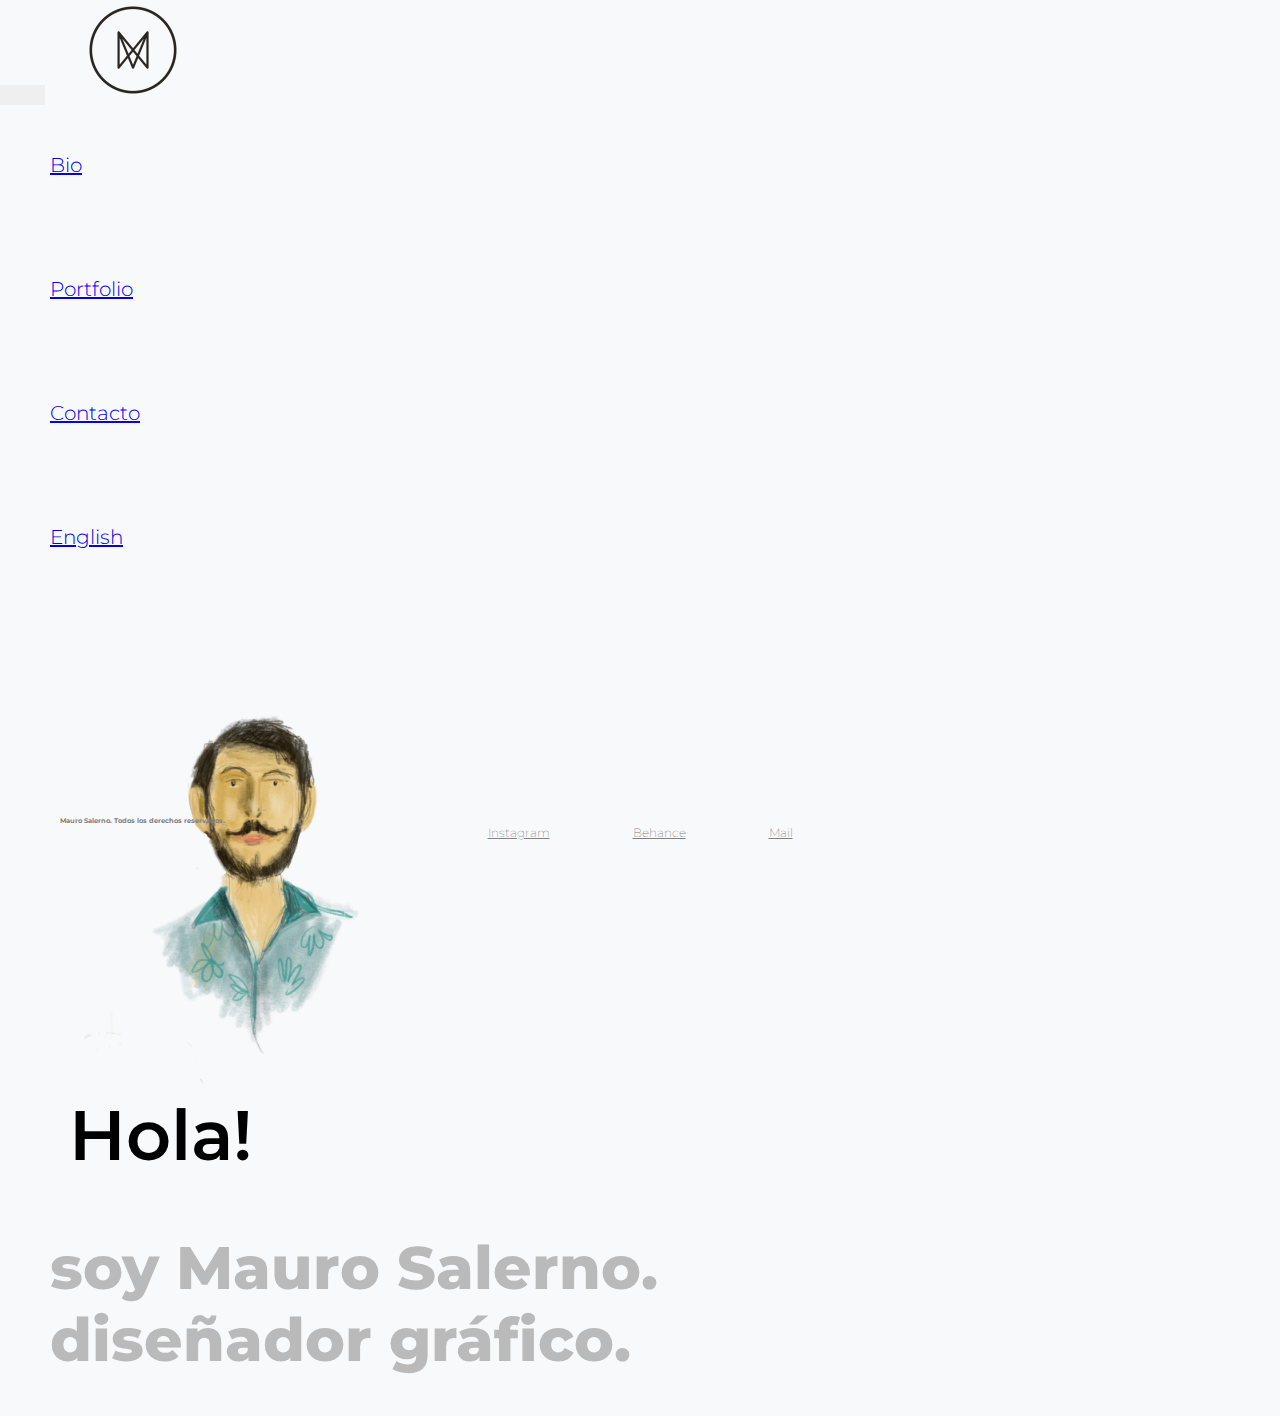
<file: index.html>
<!DOCTYPE html>
<html lang="en">
<head>

	<meta charset="UTF-8">

	<meta name="viewport" content="width=device-width, initial-scale=1.0">

	<meta name="description" content="Portfolio de Mauro Salerno, Diseñador Gráfico">
	<meta name="keywords" content="DISEÑO GRAFICO, MAURO SALERNO, PORTFOLIO, BIOGRAFIA, UBA, ARGENTINA">

	<link href="https://fonts.googleapis.com/css2?family=Montserrat:ital,wght@0,400;0,900;1,100&display=swap" rel="stylesheet">
	<link href="https://fonts.googleapis.com/css2?family=Merriweather&display=swap" rel="stylesheet">

	<title>Mauro Salerno - Diseñador Gráfico</title>

	<link rel="stylesheet" href="https://cdn.jsdelivr.net/npm/bootstrap@4.5.3/dist/css/bootstrap.min.css" integrity="sha384-TX8t27EcRE3e/ihU7zmQxVncDAy5uIKz4rEkgIXeMed4M0jlfIDPvg6uqKI2xXr2" crossorigin="anonymous">

	<link rel="stylesheet" type="text/css" href="estilo.css">

</head>


<body>

	<header class="header" class="row">

		<nav class="navbar navbar-expand-lg navbar-light bg-light" class="col-lg-12 col-md-12 col-sm-12">

  		<button class="navbar-toggler" type="button" data-toggle="collapse" data-target="#navbarTogglerDemo03" aria-controls="navbarTogglerDemo03" aria-expanded="false" aria-label="Toggle navigation">

    	<span class="navbar-toggler-icon"></span>

  		</button>

  		<a class="logo" href="index.html"><img src="img/logo.png" width="100px" alt="MAURO SALERNO"> </a>

		  <div class="collapse navbar-collapse" id="navbarTogglerDemo03">
		    <ul class="navbar-nav mr-auto mt-2 mt-lg-0">
		      <li class="mau">
		        <a class="nav-link" href="bio.html">Bio</a>
		      </li>
		      <li class="mau">
		        <a class="nav-link" href="portfolio.html">Portfolio</a>
		      </li>
		      <li class="mau">
		        <a class="nav-link" href="contacto.html">Contacto</a>
		      </li>
		      <li class="mau">
		        <a class="nav-link" href="#" tabindex="-1" aria-disabled="true">English</a>
		      </li>
		    </ul>
		  </div>
		</nav>
		

	</header>

	

<main class="row">	
	
	

	<article id="foto" class="col-lg-4 col-md-6 col-sm-12">
		<div>
			<a class="mauro" href="index.html"><img src="img/fotomau.jpg" width="400px" alt="Mauro Salerno Diseñador Gráfico"> </a>
				</div>
				
	</article>

	<article class="col-lg-8 col-md-6 col-sm-12">
	
		<h1 class="titulos_principales" id="servicios">Hola! <br></h1>	
		<h1 class="textos_secundarios"> soy Mauro Salerno. <br>diseñador gráfico.</h1>			
	
	</article>

			
</main>

	<footer id="footerhome" class="row"> 
		
		<h6 class="col-lg-7 col-md-12 col-sm-12">Mauro Salerno. Todos los derechos reservados.</h6>

		<div class="col-lg-5 col-md-12 col-sm-12"> 
			<a class="redes" href="Redes">Instagram</a>
			<a class="redes" href="Redes">Behance</a>
			<a class="redes" href="Redes">Mail</a>
			
		</div>

	</footer>
	
	<script src="https://code.jquery.com/jquery-3.5.1.slim.min.js" integrity="sha384-DfXdz2htPH0lsSSs5nCTpuj/zy4C+OGpamoFVy38MVBnE+IbbVYUew+OrCXaRkfj" crossorigin="anonymous"></script>

	<script src="https://cdn.jsdelivr.net/npm/popper.js@1.16.1/dist/umd/popper.min.js" integrity="sha384-9/reFTGAW83EW2RDu2S0VKaIzap3H66lZH81PoYlFhbGU+6BZp6G7niu735Sk7lN" crossorigin="anonymous"></script>
	
	<script src="https://cdn.jsdelivr.net/npm/bootstrap@4.5.3/dist/js/bootstrap.bundle.min.js" integrity="sha384-ho+j7jyWK8fNQe+A12Hb8AhRq26LrZ/JpcUGGOn+Y7RsweNrtN/tE3MoK7ZeZDyx" crossorigin="anonymous"></script>

</body>

</html>
</file>
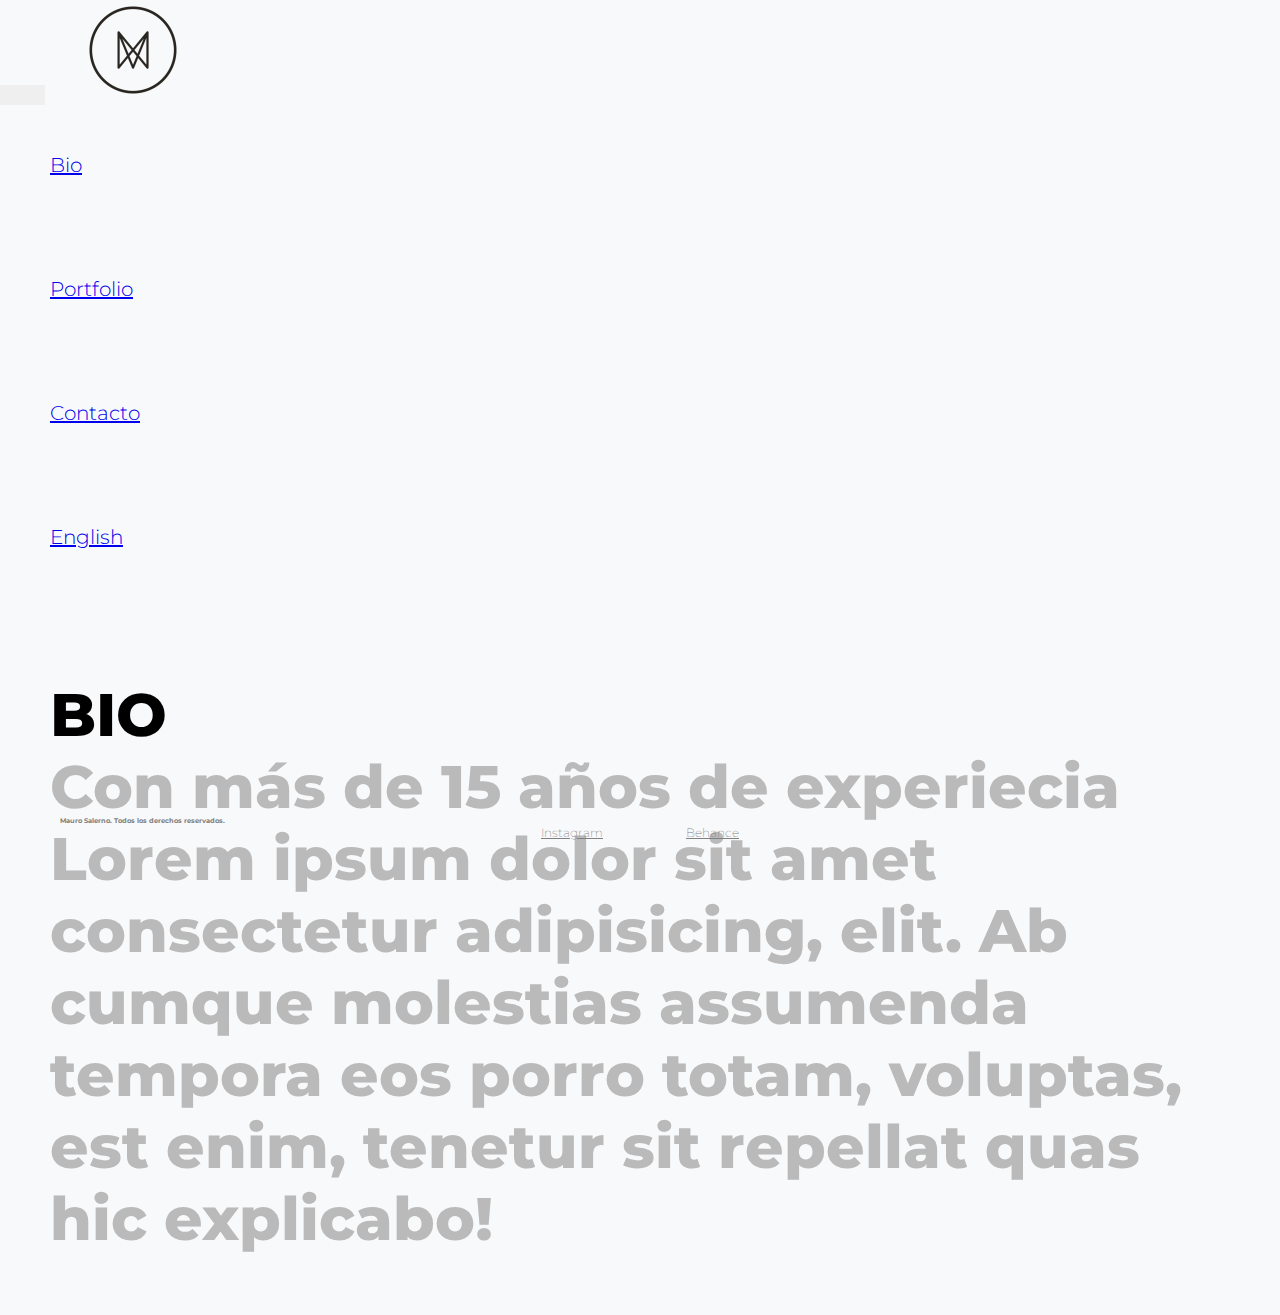
<file: bio.html>
<!DOCTYPE html>
<html lang="en">
<head>

	<meta charset="UTF-8">

	<meta name="viewport" content="width=device-width, initial-scale=1.0">

	<meta name="description" content="Biografía de Mauro Salerno, Diseñador Gráfico">
	<meta name="keywords" content="DISEÑO GRAFICO, MAURO SALERNO, BIO, BIOGRAFÍA, FADU, UBA, ARGENTINA">

	<link href="https://fonts.googleapis.com/css2?family=Montserrat:ital,wght@0,400;0,900;1,100&display=swap" rel="stylesheet">
	<link href="https://fonts.googleapis.com/css2?family=Merriweather&display=swap" rel="stylesheet">
	
	<title>Biografía - Mauro Salerno</title>

	<link rel="stylesheet" href="https://cdn.jsdelivr.net/npm/bootstrap@4.5.3/dist/css/bootstrap.min.css" integrity="sha384-TX8t27EcRE3e/ihU7zmQxVncDAy5uIKz4rEkgIXeMed4M0jlfIDPvg6uqKI2xXr2" crossorigin="anonymous">
	<link rel="stylesheet" type="text/css" href="estilo.css">

</head>


<body>

	<header class="header" class="row">

		<nav class="navbar navbar-expand-lg navbar-light bg-light" class="col-lg-12 col-md-12 col-sm-12">

  		<button class="navbar-toggler" type="button" data-toggle="collapse" data-target="#navbarTogglerDemo03" aria-controls="navbarTogglerDemo03" aria-expanded="false" aria-label="Toggle navigation">

    	<span class="navbar-toggler-icon"></span>

  		</button>

  		<a class="logo" href="index.html"><img src="img/logo.png" width="100px" alt="MAURO SALERNO"> </a>

			  <div class="collapse navbar-collapse" id="navbarTogglerDemo03">
			    <ul class="navbar-nav mr-auto mt-2 mt-lg-0">
			      <li class="mau">
			        <a class="nav-link" href="bio.html">Bio</a>
			      </li>
			      <li class="mau">
			        <a class="nav-link" href="portfolio.html">Portfolio</a>
			      </li>
			      <li class="mau">
			        <a class="nav-link" href="contacto.html">Contacto</a>
			      </li>
			      <li class="mau">
			        <a class="nav-link" href="#" tabindex="-1" aria-disabled="true">English</a>
			      </li>
			    </ul>
			  </div>
			</nav>
		

	</header>

	

	<main class="row">	
		
		


		<article class="col-lg-12 col-md-12 col-sm-12">
		
			<h1>BIO</h1>

			<div class="textos_3" id="foto2"> Con más de 15 años de experiecia Lorem ipsum dolor sit amet consectetur adipisicing, elit. Ab cumque molestias assumenda tempora eos porro totam, voluptas, est enim, tenetur sit repellat quas hic explicabo!</div>		
		
		</article>


					
	</main>



	<footer class="row"> 
			
			<h6 class="col-lg-7 col-md-12 col-sm-12">Mauro Salerno. Todos los derechos reservados.</h6>

			<div class="col-lg-5 col-md-12 col-sm-12"> 
				<a class="redes" href="Redes">Instagram</a>
				<a class="redes" href="Redes">Behance</a>


			</div>

			
	</footer>
	
	<script src="https://code.jquery.com/jquery-3.5.1.slim.min.js" integrity="sha384-DfXdz2htPH0lsSSs5nCTpuj/zy4C+OGpamoFVy38MVBnE+IbbVYUew+OrCXaRkfj" crossorigin="anonymous"></script>

	<script src="https://cdn.jsdelivr.net/npm/popper.js@1.16.1/dist/umd/popper.min.js" integrity="sha384-9/reFTGAW83EW2RDu2S0VKaIzap3H66lZH81PoYlFhbGU+6BZp6G7niu735Sk7lN" crossorigin="anonymous"></script>
	
	<script src="https://cdn.jsdelivr.net/npm/bootstrap@4.5.3/dist/js/bootstrap.bundle.min.js" integrity="sha384-ho+j7jyWK8fNQe+A12Hb8AhRq26LrZ/JpcUGGOn+Y7RsweNrtN/tE3MoK7ZeZDyx" crossorigin="anonymous"></script>

</body>

</html>
</file>
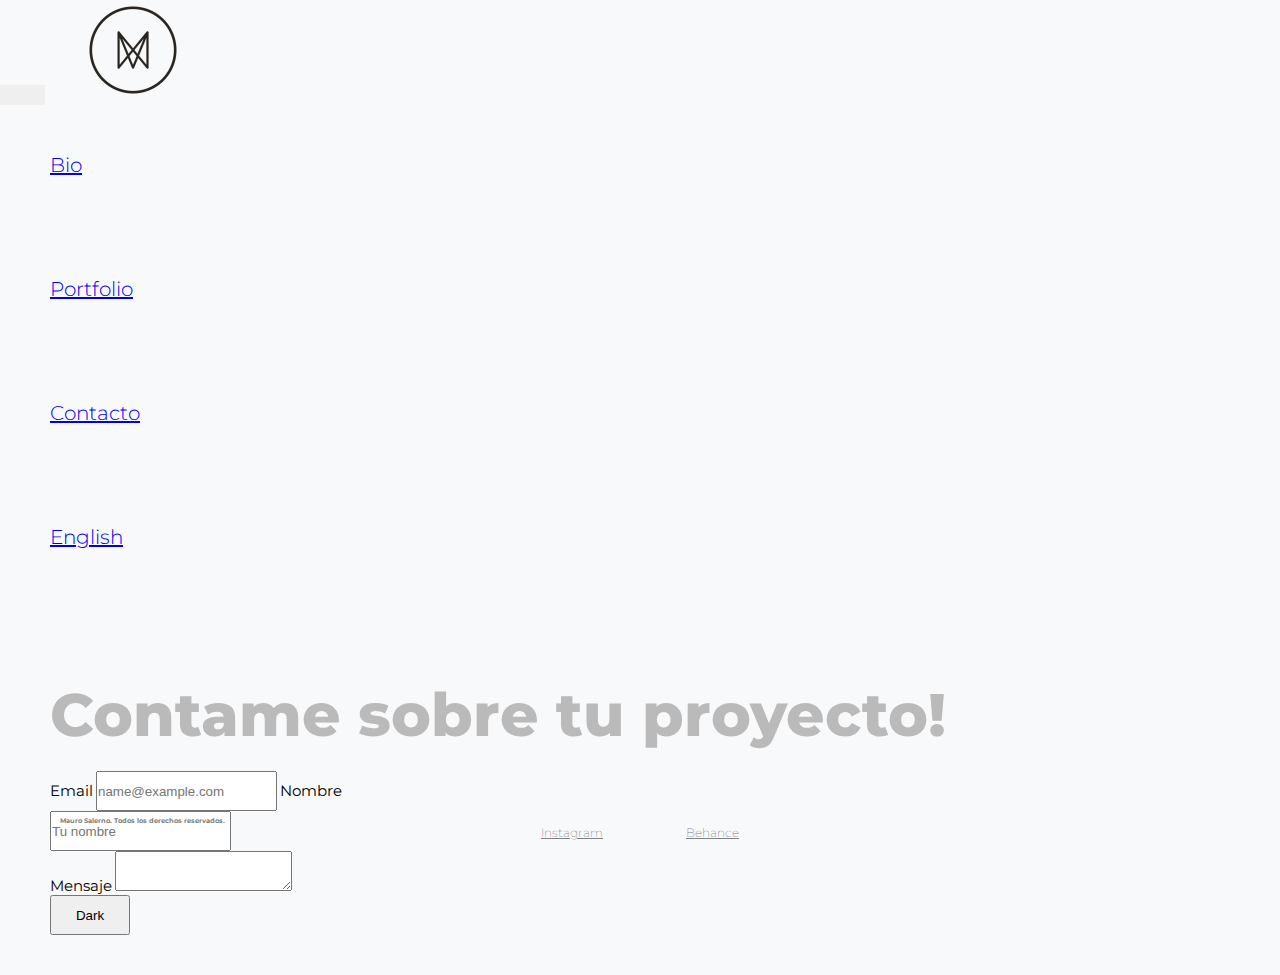
<file: contacto.html>
<!DOCTYPE html>
<html lang="en">
<head>

	<meta charset="UTF-8">

	<meta name="viewport" content="width=device-width, initial-scale=1.0">

	<meta name="description" content="Formulario de contacto">
	<meta name="keywords" content="CONTACTO, FORMULARIO, CONSULTAS, DISEÑO GRAFICO, MAURO SALERNO, BIO, BIOGRAFÍA, FADU, UBA, ARGENTINA">

	<link href="https://fonts.googleapis.com/css2?family=Montserrat:ital,wght@0,400;0,900;1,100&display=swap" rel="stylesheet">
	<link href="https://fonts.googleapis.com/css2?family=Merriweather&display=swap" rel="stylesheet">

	<title>Contacto - Mauro Salerno</title>

	<link rel="stylesheet" href="https://cdn.jsdelivr.net/npm/bootstrap@4.5.3/dist/css/bootstrap.min.css" integrity="sha384-TX8t27EcRE3e/ihU7zmQxVncDAy5uIKz4rEkgIXeMed4M0jlfIDPvg6uqKI2xXr2" crossorigin="anonymous">
	<link rel="stylesheet" type="text/css" href="estilo.css">

</head>


<body>

	<header class="header" class="row">

		<nav class="navbar navbar-expand-lg navbar-light bg-light" class="col-lg-12 col-md-12 col-sm-12">

  		<button class="navbar-toggler" type="button" data-toggle="collapse" data-target="#navbarTogglerDemo03" aria-controls="navbarTogglerDemo03" aria-expanded="false" aria-label="Toggle navigation">

    	<span class="navbar-toggler-icon"></span>

  		</button>

  		<a class="logo" href="index.html"><img src="img/logo.png" width="100px" alt="MAURO SALERNO"> </a>

		  <div class="collapse navbar-collapse" id="navbarTogglerDemo03">
		    <ul class="navbar-nav mr-auto mt-2 mt-lg-0">
		      <li class="mau">
		        <a class="nav-link" href="bio.html">Bio</a>
		      </li>
		      <li class="mau">
		        <a class="nav-link" href="portfolio.html">Portfolio</a>
		      </li>
		      <li class="mau">
		        <a class="nav-link" href="contacto.html">Contacto</a>
		      </li>
		      <li class="mau">
		        <a class="nav-link" href="#" tabindex="-1" aria-disabled="true">English</a>
		      </li>
		    </ul>
		  </div>
		</nav>
		

	</header>

	

<main class="row">	
	
	


	<article class="col-lg-6 col-md-12 col-sm-12">
	
		<h1 class="textos_3" id="foto2">Contame sobre tu proyecto!</h1>			
	
	</article>

		<form class="col-lg-6 col-md-12 col-sm-12">
	  <div class="form-group">
	    <label for="exampleFormControlInput1">Email</label>
	    <input type="email" class="form-control" id="exampleFormControlInput1" placeholder="name@example.com">
	  <label for="exampleFormControlInput1">Nombre</label>
	    <input type="text" class="form-control" id="exampleFormControlInput1" placeholder="Tu nombre">
	  </div>

	   
	  </div>
	  <div class="form-group">
	    <label for="exampleFormControlTextarea1">Mensaje</label>
	    <textarea class="form-control" id="exampleFormControlTextarea1" rows="3"></textarea>
	  </div>

	  <button  type="button" class="btn btn-dark" id="boton">Dark</button>
	</form>


				
</main>

	
	<footer id="footercontacto" class="row"> 
		
		<h6 class="col-lg-7 col-md-12 col-sm-12">Mauro Salerno. Todos los derechos reservados.</h6>

		<div class="col-lg-5 col-md-12 col-sm-12"> 
			<a class="redes" href="Redes">Instagram</a>
			<a class="redes" href="Redes">Behance</a>
			
		</div>
		
		
	</footer>
	
	<script src="https://code.jquery.com/jquery-3.5.1.slim.min.js" integrity="sha384-DfXdz2htPH0lsSSs5nCTpuj/zy4C+OGpamoFVy38MVBnE+IbbVYUew+OrCXaRkfj" crossorigin="anonymous"></script>

	<script src="https://cdn.jsdelivr.net/npm/popper.js@1.16.1/dist/umd/popper.min.js" integrity="sha384-9/reFTGAW83EW2RDu2S0VKaIzap3H66lZH81PoYlFhbGU+6BZp6G7niu735Sk7lN" crossorigin="anonymous"></script>
	
	<script src="https://cdn.jsdelivr.net/npm/bootstrap@4.5.3/dist/js/bootstrap.bundle.min.js" integrity="sha384-ho+j7jyWK8fNQe+A12Hb8AhRq26LrZ/JpcUGGOn+Y7RsweNrtN/tE3MoK7ZeZDyx" crossorigin="anonymous"></script>

</body>

</html>
</file>
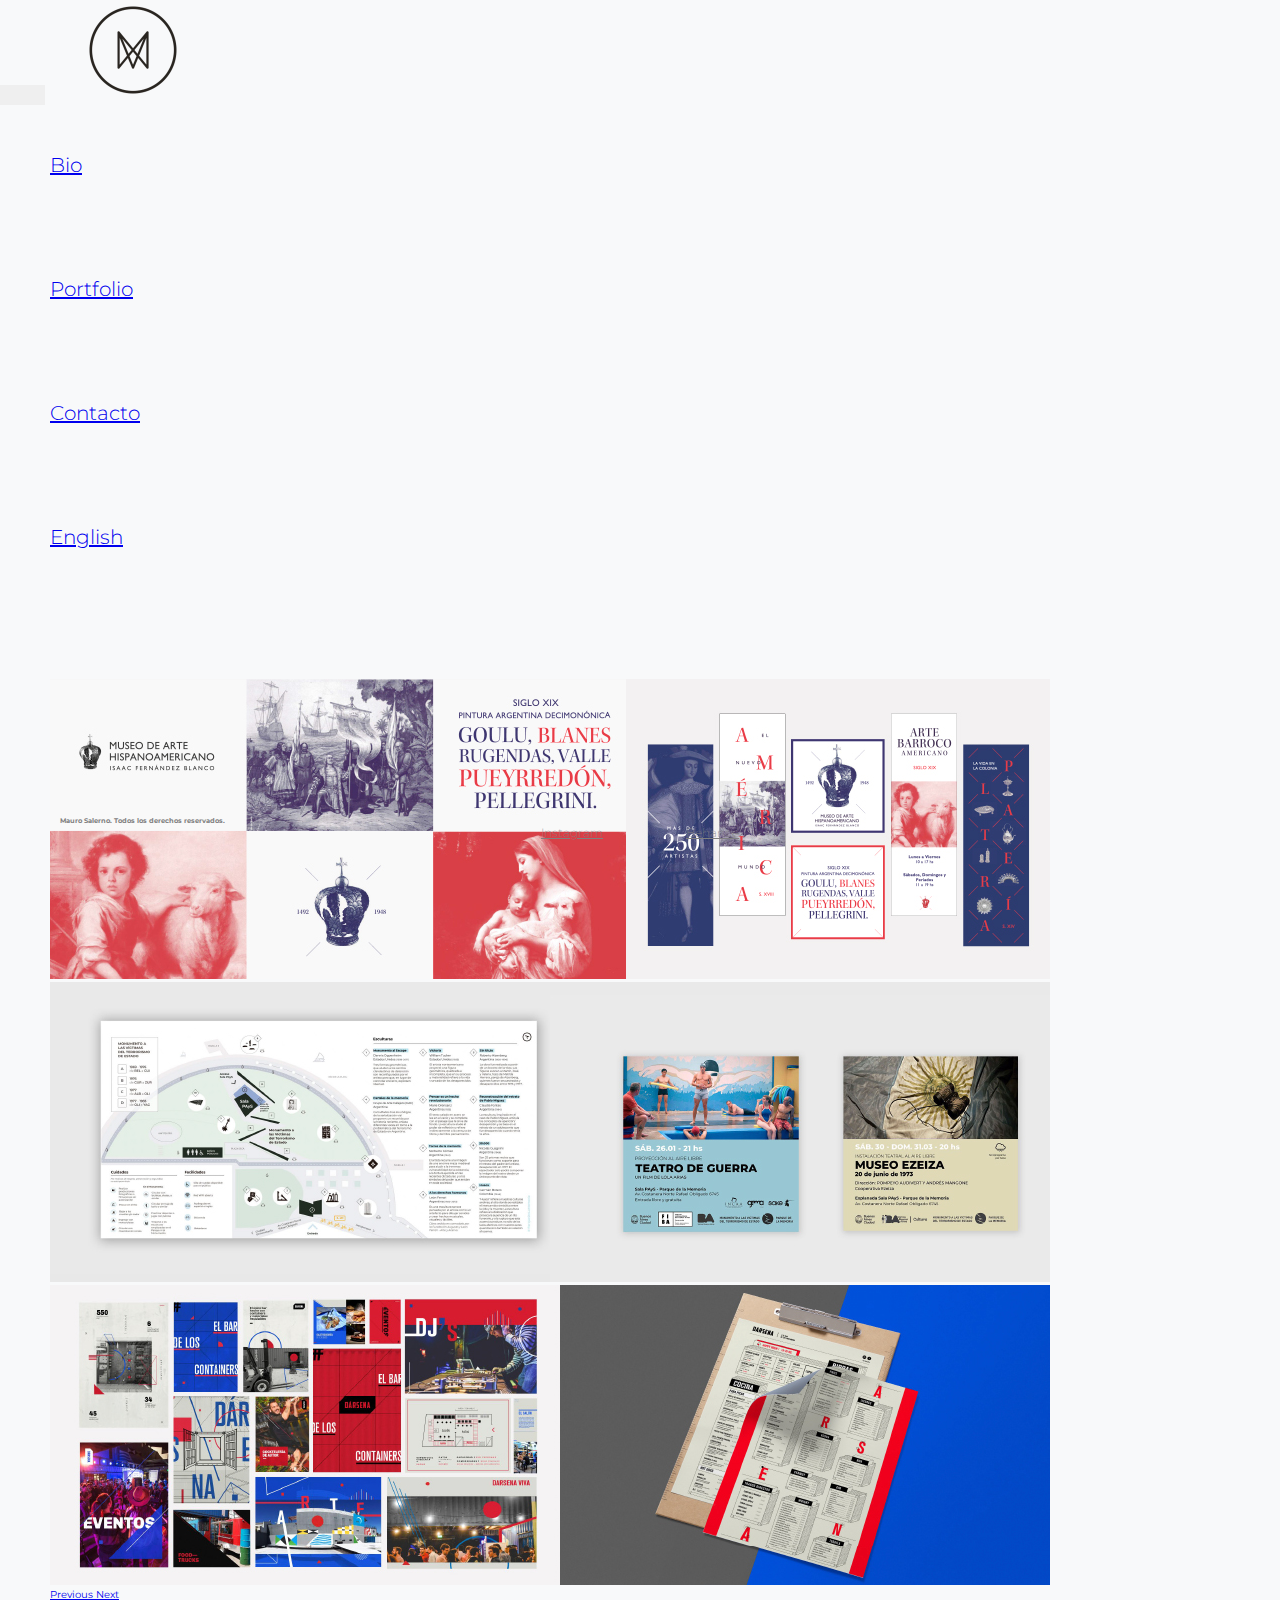
<file: editorial.html>
<!DOCTYPE html>
<html lang="en">
<head>

	<meta charset="UTF-8">

	<meta name="viewport" content="width=device-width, initial-scale=1.0">

	<meta name="description" content="Servicios editoriales">
	<meta name="keywords" content="PORTFOLIO, TRABAJOS, DISEÑO GRAFICO, MAURO SALERNO, EDITORIAL, WEB, INFOGRAFIAS">

	<link href="https://fonts.googleapis.com/css2?family=Montserrat:ital,wght@0,400;0,900;1,100&display=swap" rel="stylesheet">
	<link href="https://fonts.googleapis.com/css2?family=Merriweather&display=swap" rel="stylesheet">

	<title>Servicios editoriales - Mauro Salerno</title>
	
	<link rel="stylesheet" href="https://cdn.jsdelivr.net/npm/bootstrap@4.5.3/dist/css/bootstrap.min.css" integrity="sha384-TX8t27EcRE3e/ihU7zmQxVncDAy5uIKz4rEkgIXeMed4M0jlfIDPvg6uqKI2xXr2" crossorigin="anonymous">
	<link rel="stylesheet" type="text/css" href="estilo.css">

</head>


<body>

	<header class="header" class="row">

		<nav class="navbar navbar-expand-lg navbar-light bg-light" class="col-lg-12 col-md-12 col-sm-12">

  		<button class="navbar-toggler" type="button" data-toggle="collapse" data-target="#navbarTogglerDemo03" aria-controls="navbarTogglerDemo03" aria-expanded="false" aria-label="Toggle navigation">

    	<span class="navbar-toggler-icon"></span>

  		</button>

  		<a class="logo" href="index.html"><img src="img/logo.png" width="100px" alt="MAURO SALERNO"> </a>

		  <div class="collapse navbar-collapse" id="navbarTogglerDemo03">
		    <ul class="navbar-nav mr-auto mt-2 mt-lg-0">
		      <li class="mau">
		        <a class="nav-link" href="bio.html">Bio</a>
		      </li>
		      <li class="mau">
		        <a class="nav-link" href="portfolio.html">Portfolio</a>
		      </li>
		      <li class="mau">
		        <a class="nav-link" href="contacto.html">Contacto</a>
		      </li>
		      <li class="mau">
		        <a class="nav-link" href="#" tabindex="-1" aria-disabled="true">English</a>
		      </li>
		    </ul>
		  </div>
		</nav>
		

	</header>

	

<main>	
	
	
	
	<section class="carouselhome">
			
		<div id="carouselExampleFade" class="carousel slide carousel-fade" data-ride="carousel">
		  <div class="carousel-inner">
		    <div class="carousel-item active">
		      <img src="img/carousel1.jpg" class="d-block w-100" alt="Museo de Arte Hispanoamericano">
		    </div>
		    <div class="carousel-item">
		      <img src="img/carousel2.jpg" class="d-block w-100" alt="Parque de la Memoria">
		    </div>
		    <div class="carousel-item">
		      <img src="img/carousel3.jpg" class="d-block w-100" alt="Darsena BAR">
		    </div>
		  </div>
		  <a class="carousel-control-prev" href="#carouselExampleFade" role="button" data-slide="prev">
		    <span class="carousel-control-prev-icon" aria-hidden="true"></span>
		    <span class="sr-only">Previous</span>
		  </a>
		  <a class="carousel-control-next" href="#carouselExampleFade" role="button" data-slide="next">
		    <span class="carousel-control-next-icon" aria-hidden="true"></span>
		    <span class="sr-only">Next</span>
		  </a>
		</div>

	
	</section>


				
</main>

	
	<footer id="footerportfolio" class="row"> 
		
		<h6 class="col-lg-7 col-md-12 col-sm-12">Mauro Salerno. Todos los derechos reservados.</h6>

		<div class="col-lg-5 col-md-12 col-sm-12"> 
			<a class="redes" href="Redes">Instagram</a>
			<a class="redes" href="Redes">Behance</a>
			

		</div>

		
	</footer>

	
	<script src="https://code.jquery.com/jquery-3.5.1.slim.min.js" integrity="sha384-DfXdz2htPH0lsSSs5nCTpuj/zy4C+OGpamoFVy38MVBnE+IbbVYUew+OrCXaRkfj" crossorigin="anonymous"></script>

	<script src="https://cdn.jsdelivr.net/npm/popper.js@1.16.1/dist/umd/popper.min.js" integrity="sha384-9/reFTGAW83EW2RDu2S0VKaIzap3H66lZH81PoYlFhbGU+6BZp6G7niu735Sk7lN" crossorigin="anonymous"></script>
	
	<script src="https://cdn.jsdelivr.net/npm/bootstrap@4.5.3/dist/js/bootstrap.bundle.min.js" integrity="sha384-ho+j7jyWK8fNQe+A12Hb8AhRq26LrZ/JpcUGGOn+Y7RsweNrtN/tE3MoK7ZeZDyx" crossorigin="anonymous"></script>

</body>

</html>
</file>
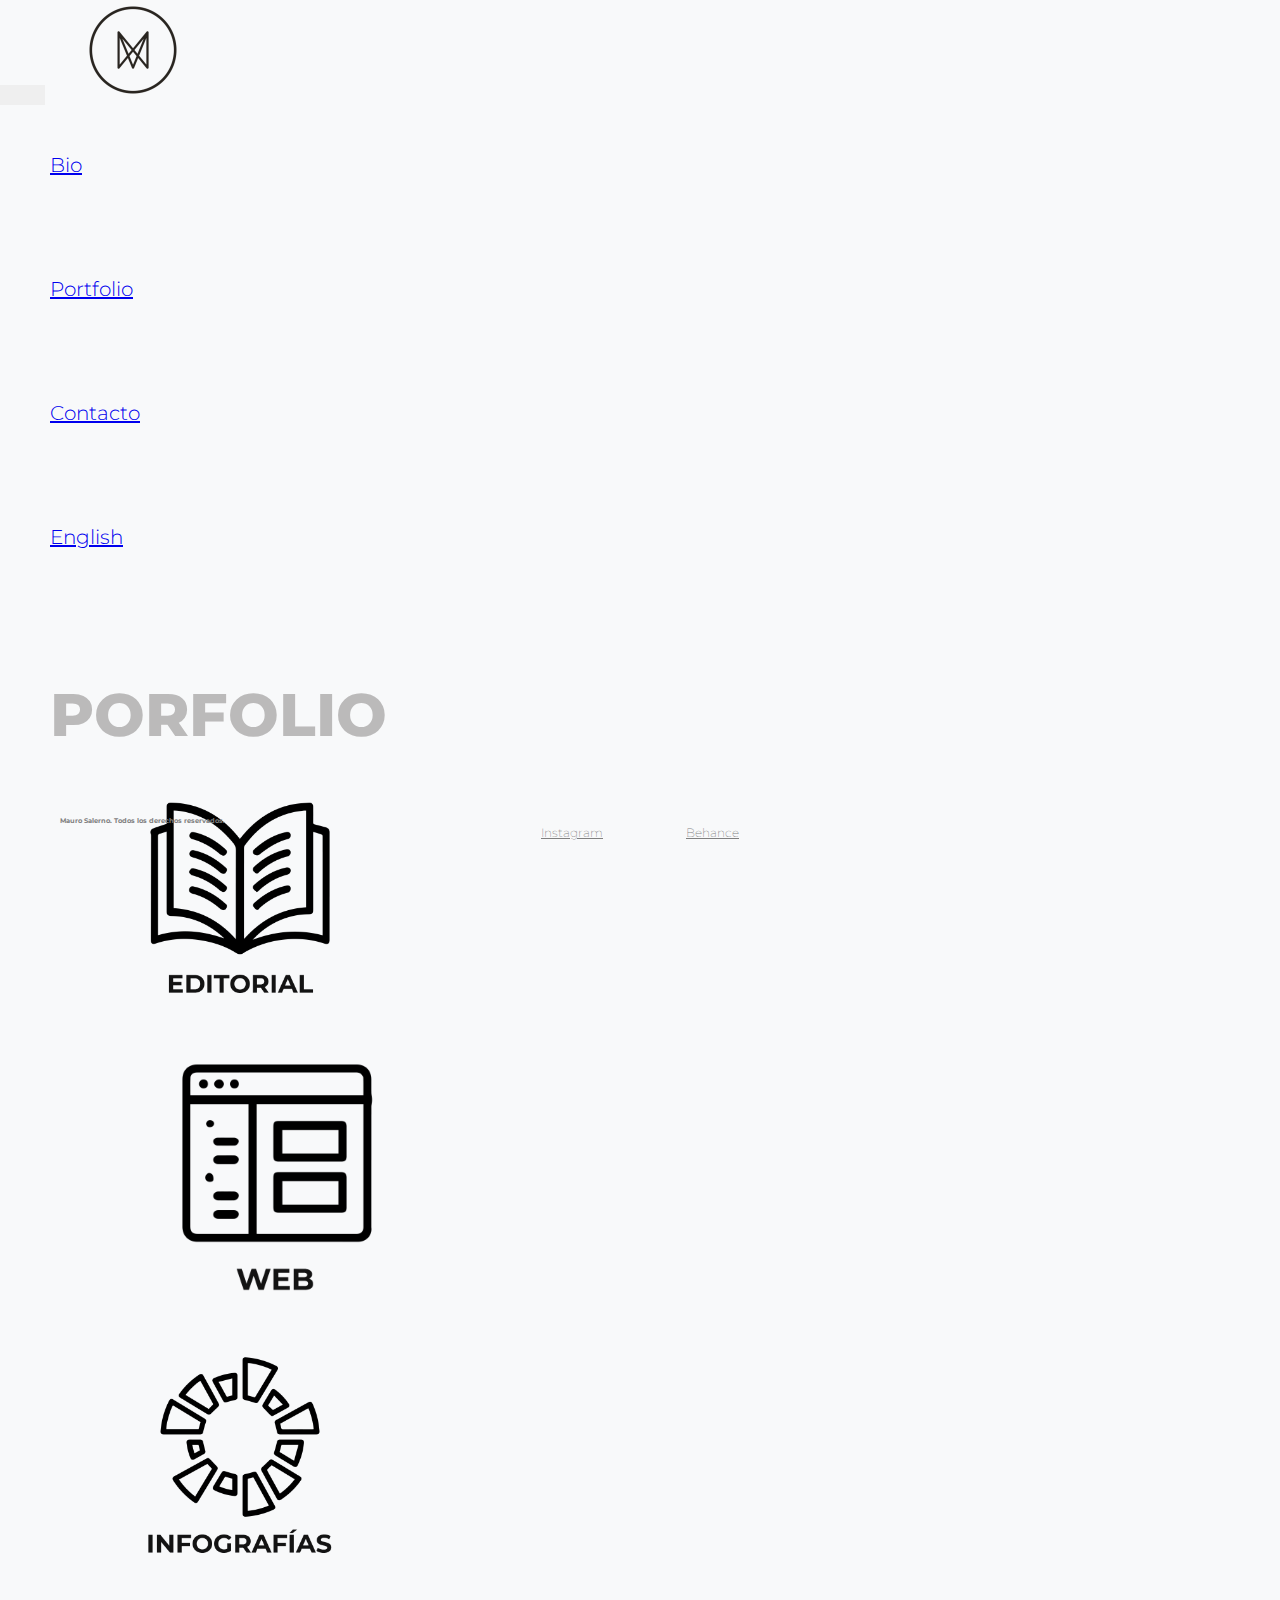
<file: portfolio.html>
<!DOCTYPE html>
<html lang="en">
<head>

	<meta charset="UTF-8">

	<meta name="viewport" content="width=device-width, initial-scale=1.0">

	<meta name="description" content="Portfolio resúmen de trabajos destacados">
	<meta name="keywords" content="PORTFOLIO, TRABAJOS, DISEÑO GRAFICO, MAURO SALERNO, EDITORIAL, WEB, INFOGRAFIAS">

	<link href="https://fonts.googleapis.com/css2?family=Montserrat:ital,wght@0,400;0,900;1,100&display=swap" rel="stylesheet">
	<link href="https://fonts.googleapis.com/css2?family=Merriweather&display=swap" rel="stylesheet">

	<title>Portfolio - Mauro Salerno</title>

	<link rel="stylesheet" href="https://cdn.jsdelivr.net/npm/bootstrap@4.5.3/dist/css/bootstrap.min.css" integrity="sha384-TX8t27EcRE3e/ihU7zmQxVncDAy5uIKz4rEkgIXeMed4M0jlfIDPvg6uqKI2xXr2" crossorigin="anonymous">
	<link rel="stylesheet" type="text/css" href="estilo.css">

</head>


<body>

	<header class="header" class="row">

		<nav class="navbar navbar-expand-lg navbar-light bg-light" class="col-lg-12 col-md-12 col-sm-12">

  		<button class="navbar-toggler" type="button" data-toggle="collapse" data-target="#navbarTogglerDemo03" aria-controls="navbarTogglerDemo03" aria-expanded="false" aria-label="Toggle navigation">

    	<span class="navbar-toggler-icon"></span>

  		</button>

  		<a class="logo" href="index.html"><img src="img/logo.png" width="100px" alt="MAURO SALERNO"> </a>

		  <div class="collapse navbar-collapse" id="navbarTogglerDemo03">
		    <ul class="navbar-nav mr-auto mt-2 mt-lg-0">
		      <li class="mau">
		        <a class="nav-link" href="bio.html">Bio</a>
		      </li>
		      <li class="mau">
		        <a class="nav-link" href="portfolio.html">Portfolio</a>
		      </li>
		      <li class="mau">
		        <a class="nav-link" href="contacto.html">Contacto</a>
		      </li>
		      <li class="mau">
		        <a class="nav-link" href="#" tabindex="-1" aria-disabled="true">English</a>
		      </li>
		    </ul>
		  </div>
		</nav>
		

	</header>

	

<main>	
	
	<h1 class="textos_3">PORFOLIO</h1>
	
	
	<div class="row">	


		
		<a href=editorial.html> <div class="editorial" class="col-lg-3 col-md-12 col-sm-12"><img src="img/editorial.png" width="380px" alt="EDITORIAL" ></div></a>
		<div class="web" class="col-lg-6 col-md-12 col-sm-12"><img src="img/web.png" width="450px" alt="WEB"></div>
		<div  class="infografias" class="col-lg-3 col-md-12 col-sm-12"><img src="img/infografias.png" width="380px" alt="INFOGRAFIAS"></div>

	</div>


				
</main>

	
	<footer id="footerportfolio" class="row"> 
		
		<h6 class="col-lg-7 col-md-12 col-sm-12">Mauro Salerno. Todos los derechos reservados.</h6>

		<div class="col-lg-5 col-md-12 col-sm-12"> 
			<a class="redes" href="Redes">Instagram</a>
			<a class="redes" href="Redes">Behance</a>
			

		</div>

		
	</footer>

	
	<script src="https://code.jquery.com/jquery-3.5.1.slim.min.js" integrity="sha384-DfXdz2htPH0lsSSs5nCTpuj/zy4C+OGpamoFVy38MVBnE+IbbVYUew+OrCXaRkfj" crossorigin="anonymous"></script>

	<script src="https://cdn.jsdelivr.net/npm/popper.js@1.16.1/dist/umd/popper.min.js" integrity="sha384-9/reFTGAW83EW2RDu2S0VKaIzap3H66lZH81PoYlFhbGU+6BZp6G7niu735Sk7lN" crossorigin="anonymous"></script>
	
	<script src="https://cdn.jsdelivr.net/npm/bootstrap@4.5.3/dist/js/bootstrap.bundle.min.js" integrity="sha384-ho+j7jyWK8fNQe+A12Hb8AhRq26LrZ/JpcUGGOn+Y7RsweNrtN/tE3MoK7ZeZDyx" crossorigin="anonymous"></script>

</body>

</html>
</file>
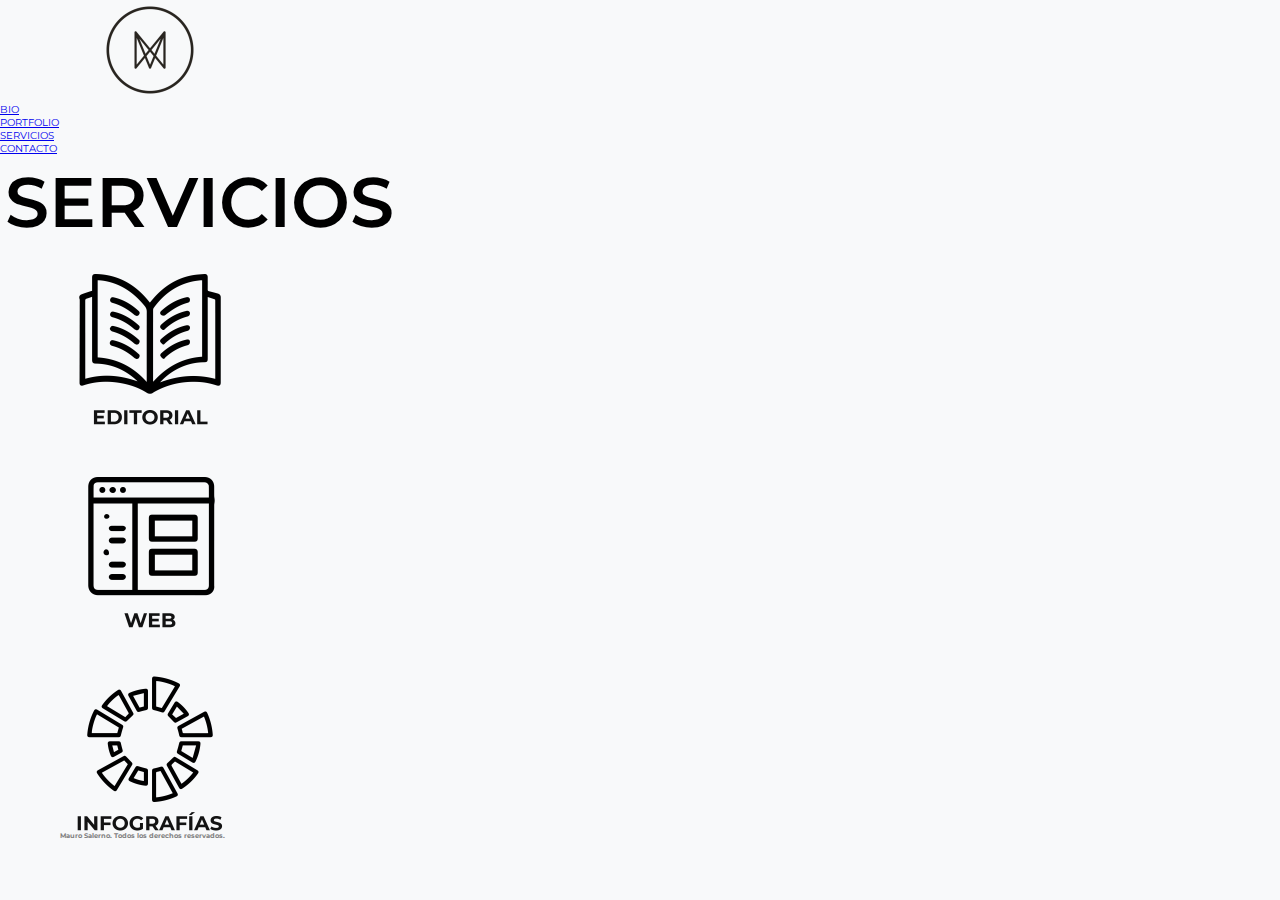
<file: servicios.html>
<!DOCTYPE html>
<html lang="en">
<head>

	<meta charset="UTF-8">

	<meta name="viewport" content="width=device-width, initial-scale=1.0">
	<link href="https://fonts.googleapis.com/css2?family=Montserrat:ital,wght@0,400;0,900;1,100&display=swap" rel="stylesheet">
	<link href="https://fonts.googleapis.com/css2?family=Merriweather&display=swap" rel="stylesheet">
	<title>Mauro Salerno - Diseñador Gráfico</title>
	<link rel="stylesheet" type="text/css" href="estilo.css">

</head>


<body>

	<header>

		<div class="logo">
			<a class="logo" href="index.html"><img src="img/logo.png" width="100px" alt="MAURO SALERNO"> </a>
		</div>
		
		<nav>			
			<ul>
				<li><a href="bio.html">BIO</a></li>
				<li><a href="portfolio.html">PORTFOLIO</a></li>	
				<li><a href="servicios.html">SERVICIOS</a></li>	
				<li><a href="contacto.html">CONTACTO</a></li>
			</ul>
		</nav>

	</header>

<div class="contenedor">

	<section class="main">
		<div class="seccionprincipal">	
			<h1 class="titulos_principales" id="servicios">SERVICIOS</h1>
		</div>
	</section>
	
	<div class="servicios">	
		<div class="editorial"><img src="img/editorial.png" width="300px" alt="EDITORIAL"></div>
		<div class="web"><img src="img/web.png" width="300px" alt="WEB"></div>
		<div class="infografias"><img src="img/infografias.png" width="300px" alt="INFOGRAFIAS"></div>

</div>
	
	
	<footer> 
		
		<div class="footer">
			<h6>Mauro Salerno. Todos los derechos reservados.</h6>
		</div>
		
	</footer>

</body>

</html>
</file>
<file: estilo.css>
/* HTML */


* {
	margin: 0;
	padding: 0;
	box-sizing: border-box;
}

html { 
	font-size: 62.5% 

}





/* BLOQUES PRINCIPALES */



body {
	background-color: #f8f9fa;
	background-repeat: no-repeat;
	background-size: cover;
	font-family: 'Montserrat', sans-serif;
	

}


main {
	padding-top: 80px;
	padding-left: 50px;
	padding-right: 50px;
	padding-bottom: 40px;
}



footer {
	background-image: white;
	padding: 60px;	
	position: absolute;
	bottom: 0px;
	width: 100%;
	text-align: center;

}




/* ESTILOS DE TEXTOS */


.titulos_principales {
	color: black;
	text-align: left;
	font-family: 'Montserrat', sans-serif;
	font-weight: 600;
	font-size: 7rem;
		
}


.textos_secundarios {
	padding-top: 50px;
	color: #bbbaba;
	text-align: left;
	font-size: 6rem;
	font-weight: 800;

}

.textos_3 {
	color: #bbbaba;
	text-align: left;
	font-size: 6rem;
	font-weight: 800;
	line-height: 1.2;
	padding-bottom: 20px;

}


h6 {
	text-align: left;
	color: grey;


}

h1 {
	color: black;
	text-align: left;
	font-size: 6rem;
	font-weight: 800;
	line-height: 1.2;

}



/* MENU DESPLEGABLE */



.mau  {
		color: black;
		font-family: 'Montserrat', sans-serif;
		font-weight: 300;
		font-size: 2rem;
		padding: 50px;

}


.logo  {
	padding-right: 70px;
	padding-left: 50px;

}

.navbar-toggler{

	padding-left: 30px;
	padding-top: 10px;
	transform: scale(2);
	border: none;
}









/* ANIMACIONES */


.web {
		transition: all 2s;

}

.web:hover {
	transform: rotate(-360deg);

}

.editorial {
	transition: all 2s;

}

.editorial:hover {
	transform: rotate(-360deg);

}

.infografias {
	transition: all 2s;

}

.infografias:hover {
	transform: rotate(-360deg);

}


@keyframes agrandartitulo {
	0%{ opacity: 10; background-image: linear-gradient(120deg, #84fab0 0%, #8fd3f4 100%); }
	25%{ opacity: 40; background-image: linear-gradient(120deg, #89f7fe 0%, #66a6ff 100%); }
	100%{ opacity: 100; background-image: linear-gradient(120deg, #84fab0 0%, #8fd3f4 100%); }

}

#servicios {
	width: 220px;
	padding: 5px;
	text-align: center;
	animation-name: agrandartitulo;
	animation-iteration-count: infinite;
	animation-duration: 2s;

}

@keyframes agrandartitulo {
	0%{ opacity: 10; background-image: linear-gradient(120deg, #84fab0 0%, #8fd3f4 100%); }
	25%{ opacity: 40; background-image: linear-gradient(120deg, #89f7fe 0%, #66a6ff 100%); }
	100%{ opacity: 100; background-image: linear-gradient(120deg, #84fab0 0%, #8fd3f4 100%); }

}

@keyframes aparecer {
	0%{ opacity: 0; }
	25%{ opacity: 30; }
	100%{ opacity: 100; }

}





/* FOOTER Y REDES */

.redes {
	padding: 40px;
	text-align: right;
	font-weight: 200;
	font-size: 1.2rem;
	text-decoration: underline;
	color: grey;
	
}

.redes:hover {
	color: black;


}

#foto {
	animation-name: aparecer;
	animation-iteration-count: infinite;
	animation-duration: 10s;
}

#foto:hover {
	transform: scale(1.5);

}

#foto2  {
	animation-name: aparecer;
	animation-iteration-count: infinite;
	animation-duration: 5s;

}

#foto2:hover {
	color: black;

}


#footerhome {
		position: absolute;


}

#footerportfolio {
		position: absolute;


}

#footercontacto {
		position: absolute;


}







/* FORMULARIO DE CONTACTO*/


.form-group  {
		width: 400px;

}

.form-control  {
		height: 40px;


}

main div label  {
		padding-bottom: 10px;
		padding-top: 20px;
		font-size: 1.5rem;


}

#boton {
		width: 80px;
		height: 40px;


}







/* RESPONSIVES */


@media (max-width: 768px) {
	.titulos_principales {
		font-size: 7rem;
	}	
}

@media (max-width: 768px) {
	.textos_secundarios {
		font-size: 7rem;
	}	
}

@media (max-width: 768px) {
	.logo {
		padding-top: 40px;
	}	
}

@media (max-width: 768px) {
	.mauro {
		padding-top: none;
	}	
}


@media (max-width: 768px) {
	.textos_3 {
		color: black;
		text-align: left;
		font-size: 3rem;
		font-weight: 900;
	}

}

@media (max-width: 768px) {
	footer div {
		padding-top: 50px;
		text-align: left;
		}	
}

@media (max-width: 768px) {
	#footerportfolio {
		position: relative;
		}	
}

@media (max-width: 768px) {
	#footerhome {
		position: relative;
		}	
}

@media (max-width: 768px) {
	#footercontacto {
		position: relative;
		}	
}

@media (max-width: 768px) {
	.mau  {
		color: black;
		font-family: 'Montserrat', sans-serif;
		font-weight: 900;
		font-size: 2rem;
		padding: 15px;
	}
}
</file>
